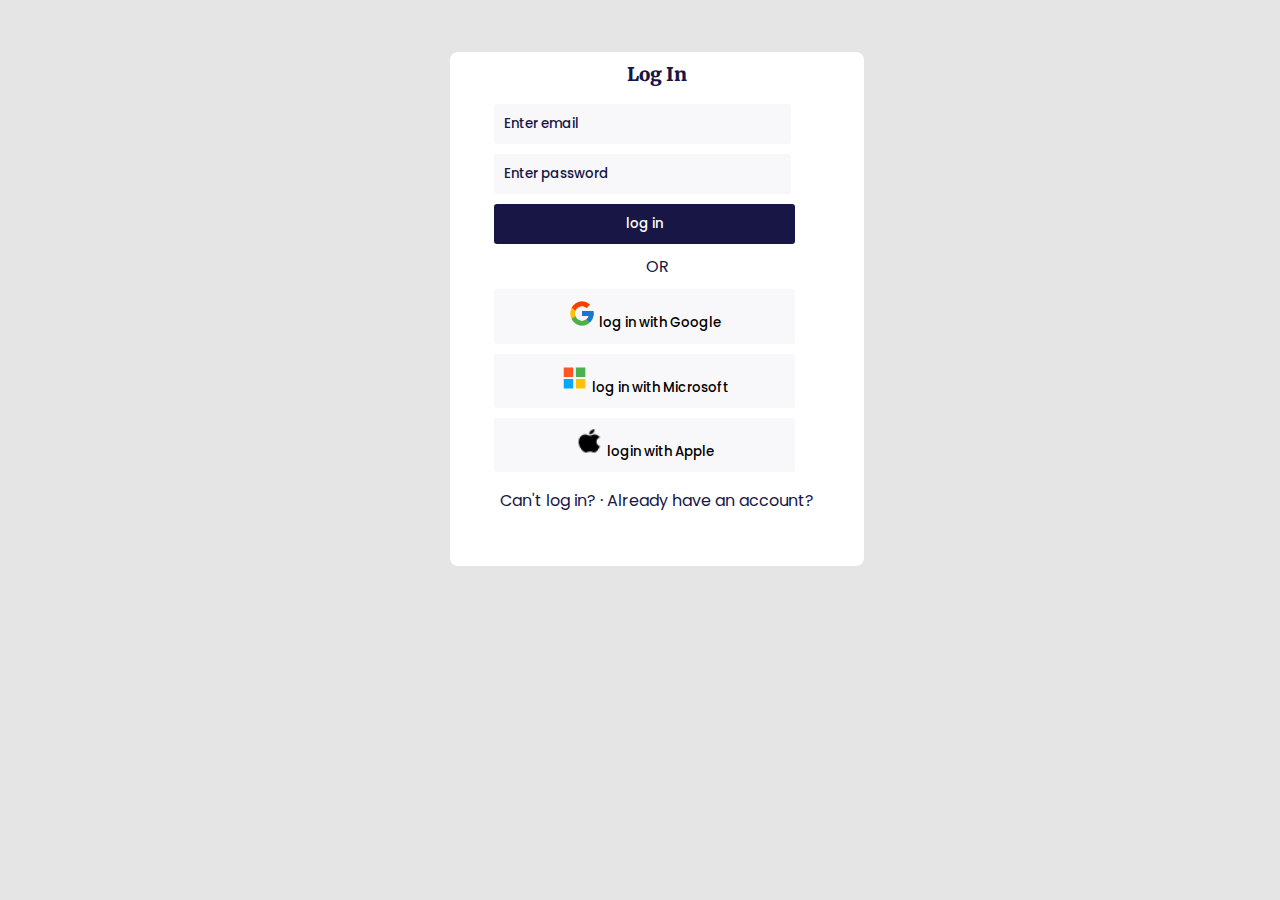
<file: Day 1/index.html>
<!DOCTYPE html>
<html lang="en">
<head>
    <meta charset="UTF-8">
    <meta http-equiv="X-UA-Compatible" content="IE=edge">
    <meta name="viewport" content="width=device-width, initial-scale=1.0">
    <title>Document</title>
    <link rel="stylesheet" href="style.css">
</head>
<body>
    <div class="main-container">
        <div class="form-cont">
            <h3>Log In</h3>
            <input type="email" name="" placeholder="Enter email">
            <input type="password" placeholder="Enter password ">
            <button class="log-but">log in </button>
            <div class="mid-text">OR</div>
            <div class="alt-login">
                <button>
                    <img class="image1" src="./google.png" alt="google-icon">
                    log in with Google</button>
                <button>
                    <img class="image1" src="./microsoft.png" alt="microsoft icon">
                    log in with Microsoft</button>
                <button>
                    <img class="image" src="./apple.png" alt="apple Icon">
                    login with Apple </button>
            </div>            
      <p class="foot">Can't log in?<span> · </span>Already have an account?</p>
        </div>
       
    </div>
</body>
</html>
</file>
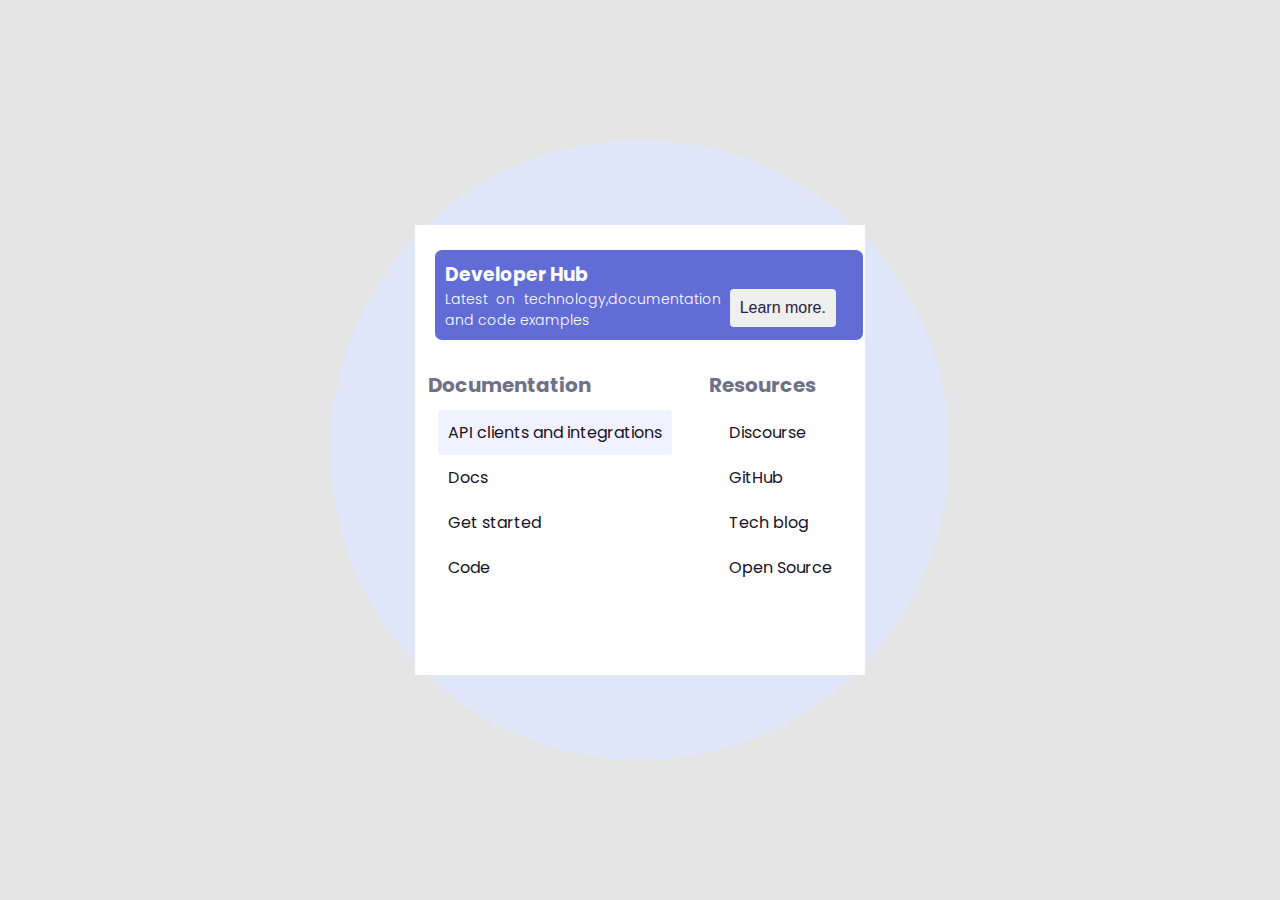
<file: Day 2/index.html>
<!DOCTYPE html>
<html lang="en">
<head>
    <meta charset="UTF-8">
    <meta http-equiv="X-UA-Compatible" content="IE=edge">
    <meta name="viewport" content="width=device-width, initial-scale=1.0">
    <title>Day 2</title>
    <link rel="stylesheet" href="style.css">
</head>
<body>
    <div class="big-square">
    <di id="circle">
       
            <div class="head">
                <h3>Developer Hub</h3>
                <div class="flex-cont">
            <div class="head-text">
                <p>Latest on technology,documentation and code examples</p>
            </div>
            <div class="head-btn">
               <button class="btn">Learn more. </button> 
            </div>
            </div>
            </div>
            <div class="body-text">
                <div class="left-text">
                    <h3 class="top">
                        Documentation
                    </h3>
                    <ul>
                        <li class="back items">API clients and integrations</li>
                        <li class="items" >Docs</li>
                        <li class="items" >Get started</li>
                        <li class="items" >Code</li>
                    </ul>
                </div>
                <div class="right-text">
                    <h3 class="top">
                        Resources
                    </h3>
                    <ul>
                    <li class="items" >Discourse</li>
                    <li class="items" >GitHub</li>
                    <li class="items" >Tech blog</li>
                    <li class="items" >Open Source</li>
                </ul>
                </div>
            </div>
    </di>
    </div>

</body>
</html>
</file>
<file: Day 1/style.css>
@import url("https://fonts.googleapis.com/css2?family=Merriweather:wght@900&family=Poppins&display=swap");
body{
    margin: 0;
    padding: 0;
    box-sizing: border-box;
    background-color:  #E5E5E5;
    font-family: Poppins;
}
.main-container{

  max-width: 100vw;
  text-align: center;
  background-color: #f8f8f8;
  padding: 2rem;
  border-radius: 8px;
  margin: 2rem 0;
}
h3{
 color: #171645;
font-family: Merriweather; 
font-weight: 900;
/* font-size: 32px; */
}
.log-but{
    background-color:  #171645;
    display: flex;
    justify-content: center;
    align-items: center;
    cursor: pointer;
    width: 87%;
    color: #FFFFFF;
}
input{
    width: 80%;
}
::placeholder{
    font-Weight:500;
color: #171645;
}
input,button{
    display: block;
    padding: 10px;
    margin:10px;
    font-family: Poppins;
    font-weight: 500;
    /* font-size: 20px; */
    background-color: #F8F8FB;
    border-radius: 3px;
    border: none;
}
.form-cont{
    text-align: center;
    /* font-size: 10px; */
   margin: 2px;
    max-width: 100vw;
}
.mid-text{
    color: #171645;
}
.alt-login > button  {
    width: 87%;
}
.alt-login > button >img{
    width: 10%;
    height: 10%;
}
.foot{
    /* font-size: 20px; */
    color: #171645;
    font-family: poppins;
}

@media screen and (min-width: 800px) {
    .main-container {
        position: relative;
        width: 350px;
        top: 20px;
        left: 450px;
        height: 450px;
        background-color: #FFFFFF;
        max-width: 100vw;
        
    }
    .form-cont{
        margin-top: -40px;
        padding-top: -30px;
    }
  }
</file>
<file: Day 2/style.css>
/* @import url('https://fonts.googleapis.com/css2?family=Poppins:wght@200&display=swap'); */
@import url('https://fonts.googleapis.com/css2?family=Poppins&display=swap');
* {
    box-sizing: border-box;
    margin: 0;
    padding: 0;
  }
  body {
    display: grid;
    place-content: center;
    min-height: 100vh;
    background: #E5E5E5;
    font-family: poppins;

  }
  .big-square{
    text-align: center;
    width: 620px;
    height: 620px;
   background-color: #E0E7F8;
   border-radius: 50%;
   display: flex;
   justify-content: center;
   align-items: center;
  }
  #circle{
    font-family: poppins;
    width: 450px;
    height: 450px;
    background-color:
    #FFFFFF;
   
  }
  .head{
    width: 95%;
    height: 20%;
    background-color: #626CD6;
    border-radius: 7px;
    margin-top: 25px;
    margin-left: 20px;
   padding: 10px;
   color: white;
   text-align: justify;
  }
  .head-text >p{
    font-weight: 300;
    font-size: 14px;
    margin-right: 9px;
  }
  .flex-cont{
    display: flex;
    justify-content: space-between;
    
  }
  .head-btn{
    width: 45%;
    height: 30%;

  }
  .head-btn> .btn{
    padding: 10px;
    border-radius: 4px;
    border: none;
    font-size: 16px;
    font-weight: 100;
    color:  #262040;
   
  }
.body-text{
  display: flex;
  justify-content: space-around;
  text-align: start;
  margin-top: 30px;
}
.top{
  font-weight: 1200;
  font-size: 20px;
  color: #6F7189;
  
}
.back{
  background: #F1F2FF;
  border-radius: 4px;
}
ul{
  list-style: none;  
  padding: 10px;
}
 ul li{
  font-size: 16px;
  padding: 10px;
  font-weight: 400;
  color: #171228;
}
@media screen and (max-width: 480px) {
  .big-square{
    width: 420px;
    height: 420px;
  }
  #circle{
    width: 350px;
    height: 400px;
  }
  .head{
    width: 90%;
    height: 28%;
  }
  .head-text >p{
    font-weight: 200;
    font-size: 14px;
    margin-right: 3px;
  }
  .head-btn> .btn{
    padding: 10px;
    border-radius: 4px;
    border: none;
    font-size: 18px;
    font-weight: 100;
    color:  #262040;
}
.left-text{
  margin-left: 10px;
}
}
/* //thas a wrap. */
</file>
